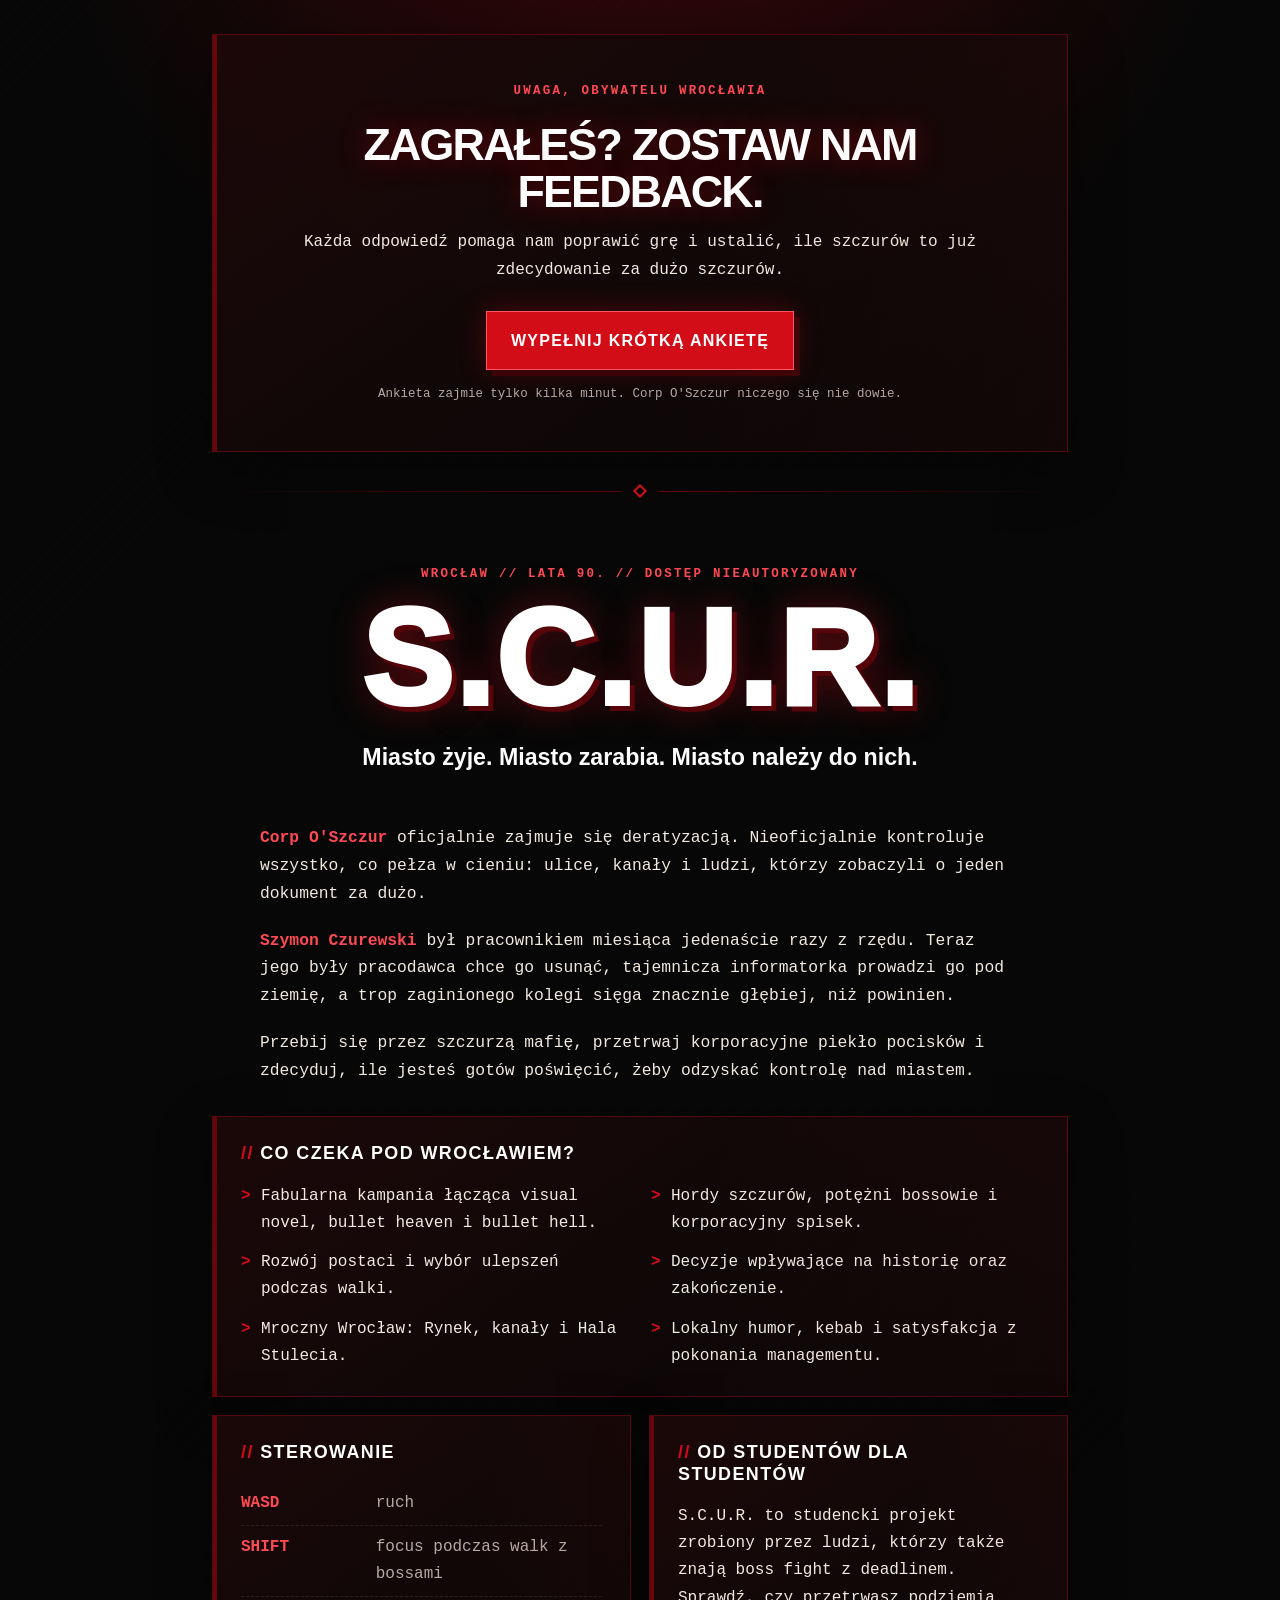
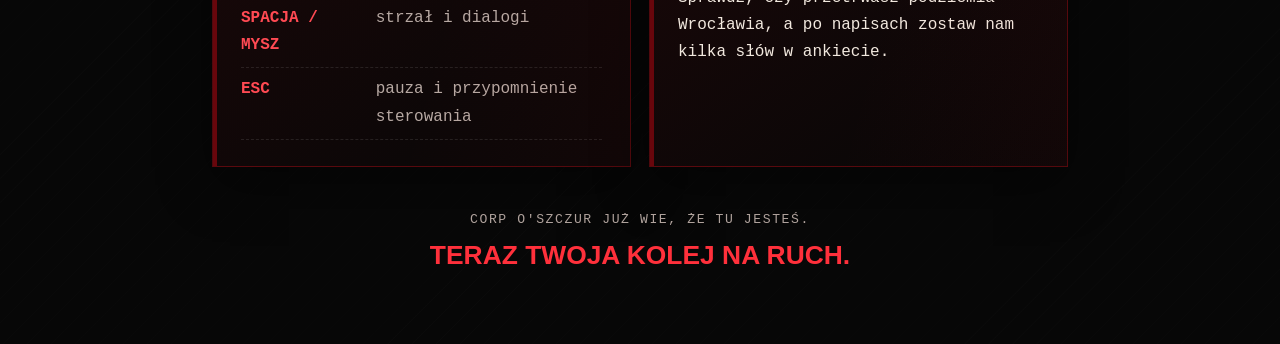
<file: ITCHIO_DESCRIPTION.html>
<!doctype html>
<html lang="pl">
<head>
  <meta charset="utf-8">
  <meta name="viewport" content="width=device-width, initial-scale=1">
  <title>S.C.U.R. - opis itch.io</title>
  <link rel="stylesheet" href="ITCHIO_CUSTOM.css">
</head>
<body>
  <main class="scur-page">
    <section class="scur-survey" aria-labelledby="survey-title">
      <p class="scur-eyebrow">UWAGA, OBYWATELU WROCŁAWIA</p>
      <h1 id="survey-title">Zagrałeś? Zostaw nam feedback.</h1>
      <p>
        Każda odpowiedź pomaga nam poprawić grę i ustalić, ile szczurów
        to już zdecydowanie za dużo szczurów.
      </p>
      <a class="scur-button" href="https://docs.google.com/forms/d/e/1FAIpQLScGF8yly8uN8AB2V3TJzcyuVpO13_WUYb68KSBQXrFJwJukvA/viewform?usp=header" target="_blank" rel="noopener noreferrer">
        Wypełnij krótką ankietę
      </a>
      <p class="scur-small">Ankieta zajmie tylko kilka minut. Corp O'Szczur niczego się nie dowie.</p>
    </section>

    <div class="scur-divider" aria-hidden="true"><span></span></div>

    <header class="scur-hero">
      <p class="scur-eyebrow">WROCŁAW // LATA 90. // DOSTĘP NIEAUTORYZOWANY</p>
      <h2>S.C.U.R.</h2>
      <p class="scur-lead">Miasto żyje. Miasto zarabia. Miasto należy do nich.</p>
    </header>

    <section class="scur-story">
      <p>
        <strong>Corp O'Szczur</strong> oficjalnie zajmuje się deratyzacją.
        Nieoficjalnie kontroluje wszystko, co pełza w cieniu: ulice, kanały
        i ludzi, którzy zobaczyli o jeden dokument za dużo.
      </p>
      <p>
        <strong>Szymon Czurewski</strong> był pracownikiem miesiąca jedenaście razy z rzędu.
        Teraz jego były pracodawca chce go usunąć, tajemnicza informatorka prowadzi
        go pod ziemię, a trop zaginionego kolegi sięga znacznie głębiej, niż powinien.
      </p>
      <p>
        Przebij się przez szczurzą mafię, przetrwaj korporacyjne piekło pocisków
        i zdecyduj, ile jesteś gotów poświęcić, żeby odzyskać kontrolę nad miastem.
      </p>
    </section>

    <section class="scur-panel">
      <h3>Co czeka pod Wrocławiem?</h3>
      <ul class="scur-features">
        <li>Fabularna kampania łącząca visual novel, bullet heaven i bullet hell.</li>
        <li>Hordy szczurów, potężni bossowie i korporacyjny spisek.</li>
        <li>Rozwój postaci i wybór ulepszeń podczas walki.</li>
        <li>Decyzje wpływające na historię oraz zakończenie.</li>
        <li>Mroczny Wrocław: Rynek, kanały i Hala Stulecia.</li>
        <li>Lokalny humor, kebab i satysfakcja z pokonania managementu.</li>
      </ul>
    </section>

    <section class="scur-grid">
      <article class="scur-panel">
        <h3>Sterowanie</h3>
        <dl class="scur-controls">
          <div><dt>WASD</dt><dd>ruch</dd></div>
          <div><dt>SHIFT</dt><dd>focus podczas walk z bossami</dd></div>
          <div><dt>SPACJA / MYSZ</dt><dd>strzał i dialogi</dd></div>
          <div><dt>ESC</dt><dd>pauza i przypomnienie sterowania</dd></div>
        </dl>
      </article>

      <article class="scur-panel scur-students">
        <h3>Od studentów dla studentów</h3>
        <p>
          S.C.U.R. to studencki projekt zrobiony przez ludzi, którzy także znają
          boss fight z deadlinem. Sprawdź, czy przetrwasz podziemia Wrocławia,
          a po napisach zostaw nam kilka słów w ankiecie.
        </p>
      </article>
    </section>

    <footer class="scur-footer">
      <p>Corp O'Szczur już wie, że tu jesteś.</p>
      <strong>Teraz twoja kolej na ruch.</strong>
    </footer>
  </main>
</body>
</html>
</file>
<file: ITCHIO_CUSTOM.css>
:root {
  color-scheme: dark;
  --scur-black: #070707;
  --scur-panel: #100909;
  --scur-red: #d20d18;
  --scur-red-dark: #68060c;
  --scur-cream: #f2e9df;
  --scur-muted: #b7a9a3;
  --scur-line: rgba(210, 13, 24, 0.35);
}

* {
  box-sizing: border-box;
}

body {
  margin: 0;
  background:
    radial-gradient(circle at 50% -10%, rgba(185, 0, 10, 0.28), transparent 38rem),
    repeating-linear-gradient(135deg, transparent 0 16px, rgba(255, 255, 255, 0.012) 17px),
    var(--scur-black);
  color: var(--scur-cream);
  font-family: "Courier New", Courier, monospace;
}

.scur-page {
  width: min(100%, 900px);
  margin: 0 auto;
  padding: 34px 22px 54px;
  line-height: 1.7;
}

.scur-page p {
  margin: 0 0 1.2rem;
}

.scur-survey,
.scur-panel {
  position: relative;
  overflow: hidden;
  border: 1px solid var(--scur-line);
  background: linear-gradient(145deg, rgba(28, 8, 9, 0.97), rgba(7, 7, 7, 0.96));
  box-shadow: 0 18px 50px rgba(0, 0, 0, 0.42), inset 4px 0 var(--scur-red-dark);
}

.scur-survey::after,
.scur-panel::after {
  content: "";
  position: absolute;
  inset: 0;
  pointer-events: none;
  background: linear-gradient(105deg, transparent 55%, rgba(210, 13, 24, 0.055));
}

.scur-survey {
  padding: clamp(24px, 5vw, 46px);
  text-align: center;
}

.scur-survey h1 {
  max-width: 650px;
  margin: 5px auto 14px;
  color: #fff;
  font: 900 clamp(1.7rem, 5vw, 2.8rem)/1.05 Arial, sans-serif;
  letter-spacing: -0.04em;
  text-transform: uppercase;
  text-shadow: 0 0 28px rgba(210, 13, 24, 0.45);
}

.scur-eyebrow {
  color: #ff4a53;
  font-size: 0.78rem;
  font-weight: 700;
  letter-spacing: 0.18em;
  text-transform: uppercase;
}

.scur-button {
  display: inline-block;
  margin: 8px 0 14px;
  padding: 15px 24px;
  border: 1px solid #ff5861;
  background: var(--scur-red);
  color: #fff !important;
  font-family: Arial, sans-serif;
  font-weight: 900;
  letter-spacing: 0.08em;
  text-decoration: none;
  text-transform: uppercase;
  box-shadow: 6px 6px 0 #3b0307, 0 0 28px rgba(210, 13, 24, 0.3);
  transition: transform 150ms ease, box-shadow 150ms ease, background 150ms ease;
}

.scur-button:hover,
.scur-button:focus-visible {
  background: #f01824;
  box-shadow: 3px 3px 0 #3b0307, 0 0 36px rgba(240, 24, 36, 0.5);
  transform: translate(3px, 3px);
}

.scur-small {
  margin-bottom: 0 !important;
  color: var(--scur-muted);
  font-size: 0.78rem;
}

.scur-divider {
  display: flex;
  align-items: center;
  gap: 14px;
  margin: 34px 0;
}

.scur-divider::before,
.scur-divider::after {
  content: "";
  height: 1px;
  flex: 1;
  background: linear-gradient(90deg, transparent, var(--scur-red-dark));
}

.scur-divider::after {
  transform: rotate(180deg);
}

.scur-divider span {
  width: 10px;
  height: 10px;
  border: 2px solid var(--scur-red);
  transform: rotate(45deg);
}

.scur-hero {
  padding: 34px 0 28px;
  text-align: center;
}

.scur-hero h2 {
  margin: 4px 0 0;
  color: #fff;
  font: 950 clamp(4rem, 16vw, 8.5rem)/0.8 Impact, Haettenschweiler, "Arial Narrow Bold", sans-serif;
  letter-spacing: 0.02em;
  text-shadow: 5px 5px 0 #57050a, 0 0 38px rgba(210, 13, 24, 0.4);
}

.scur-lead {
  margin-top: 24px !important;
  color: #fff;
  font-family: Arial, sans-serif;
  font-size: clamp(1.05rem, 3vw, 1.45rem);
  font-weight: 700;
}

.scur-story {
  max-width: 760px;
  margin: 0 auto 32px;
  font-size: 1.02rem;
}

.scur-story strong {
  color: #ff4a53;
}

.scur-panel {
  margin: 18px 0;
  padding: 26px 28px;
}

.scur-panel h3 {
  margin: 0 0 18px;
  color: #fff;
  font: 900 1.12rem/1.2 Arial, sans-serif;
  letter-spacing: 0.08em;
  text-transform: uppercase;
}

.scur-panel h3::before {
  content: "// ";
  color: var(--scur-red);
}

.scur-features {
  display: grid;
  grid-template-columns: repeat(2, minmax(0, 1fr));
  gap: 12px 22px;
  margin: 0;
  padding: 0;
  list-style: none;
}

.scur-features li {
  position: relative;
  padding-left: 20px;
}

.scur-features li::before {
  content: ">";
  position: absolute;
  left: 0;
  color: var(--scur-red);
  font-weight: 900;
}

.scur-grid {
  display: grid;
  grid-template-columns: repeat(2, minmax(0, 1fr));
  gap: 18px;
}

.scur-grid .scur-panel {
  margin: 0;
}

.scur-controls {
  margin: 0;
}

.scur-controls div {
  display: grid;
  grid-template-columns: minmax(100px, 0.8fr) 1.5fr;
  gap: 14px;
  padding: 8px 0;
  border-bottom: 1px dashed rgba(255, 255, 255, 0.1);
}

.scur-controls dt {
  color: #ff4a53;
  font-weight: 900;
}

.scur-controls dd {
  margin: 0;
  color: var(--scur-muted);
}

.scur-students p {
  margin-bottom: 0;
}

.scur-footer {
  padding: 42px 12px 12px;
  text-align: center;
  text-transform: uppercase;
}

.scur-footer p {
  margin-bottom: 2px;
  color: var(--scur-muted);
  font-size: 0.82rem;
  letter-spacing: 0.12em;
}

.scur-footer strong {
  color: #ff303b;
  font-family: Arial, sans-serif;
  font-size: clamp(1.2rem, 4vw, 1.65rem);
}

@media (max-width: 680px) {
  .scur-page {
    padding-inline: 14px;
  }

  .scur-features,
  .scur-grid {
    grid-template-columns: 1fr;
  }

  .scur-panel {
    padding: 23px 20px;
  }

  .scur-controls div {
    grid-template-columns: 1fr;
    gap: 0;
  }
}

@media (prefers-reduced-motion: reduce) {
  .scur-button {
    transition: none;
  }
}
</file>
